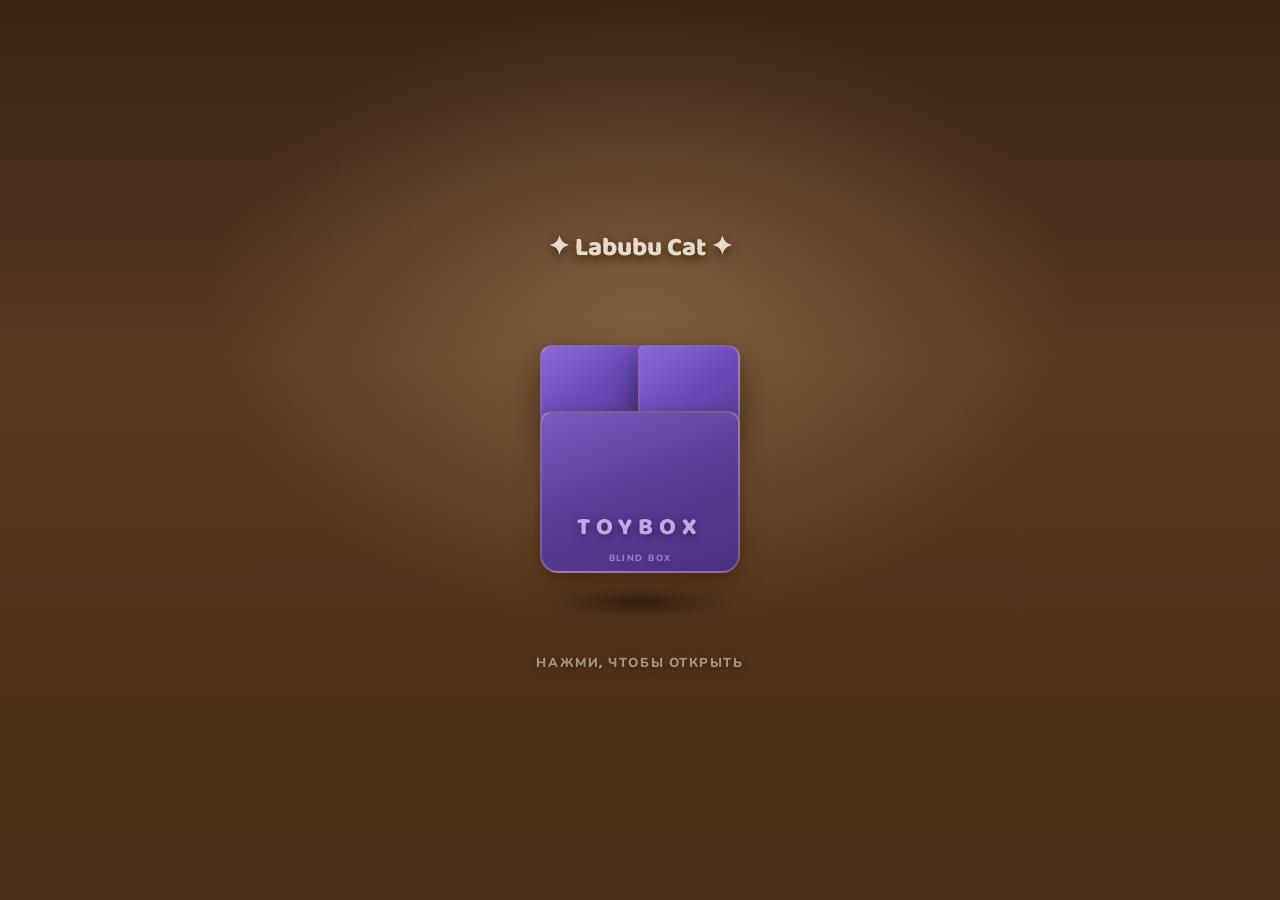
<file: index.html>
<!doctype html>
<html lang="ru">
  <head>
    <meta charset="UTF-8" />
    <meta name="viewport" content="width=device-width, initial-scale=1.0" />
    <title>Labubu Cat — питомец</title>
    <link rel="stylesheet" href="./style.css" />
  </head>
  <body>

    <!-- ══════════════════════════════════════════════════
         UNBOXING SCREEN
         ══════════════════════════════════════════════════ -->
    <div id="unboxingScreen">
      <canvas id="ubParticleCanvas"></canvas>

      <div class="ub-title">✦ Labubu Cat ✦</div>

      <div class="ub-stage" id="ubStage" role="button" tabindex="0" aria-label="Открыть коробку">
        <div class="ub-shadow"></div>
        <div class="ub-box" id="ubBox">
          <div class="ub-box__lid">
            <div class="ub-box__lid-l" aria-hidden="true"></div>
            <div class="ub-box__lid-r" aria-hidden="true"></div>
          </div>
          <div class="ub-box__inner-glow" aria-hidden="true"></div>

          <!-- Cat silhouette using the actual skin colors from head.png -->
          <div class="ub-cat-reveal" aria-hidden="true">
            <div class="ub-cat-sil">
              <!-- Body shape -->
              <div style="
                position:absolute; left:50%; top:52%;
                transform:translate(-50%,-50%);
                width:100px; height:120px;
                background-color: #e2cbb4;
                background: radial-gradient(circle at 30% 22%, rgba(255,255,255,.50), transparent 46%),
                            radial-gradient(ellipse at 55% 72%, #d4a090 0%, transparent 46%),
                            linear-gradient(165deg, #e5d0b8, #d4b89a);
                border-radius: 46% 54% 52% 48% / 50% 46% 54% 50%;
                box-shadow: 0 0 30px rgba(255,190,110,.50), 0 0 60px rgba(240,180,100,.30);
              "></div>
              <!-- Ears -->
              <div style="position:absolute;left:22%;top:8%;
                width:28px;height:36px;
                background: radial-gradient(circle at 38% 28%, rgba(255,255,255,.42), transparent 46%), linear-gradient(165deg,#e0cbb8,#ccb09a);
                border-radius:55px 55px 18px 18px;transform:rotate(-18deg);
                box-shadow:0 0 15px rgba(255,190,110,.40);"></div>
              <div style="position:absolute;right:22%;top:8%;
                width:28px;height:36px;
                background: radial-gradient(circle at 38% 28%, rgba(255,255,255,.42), transparent 46%), linear-gradient(165deg,#e0cbb8,#ccb09a);
                border-radius:55px 55px 18px 18px;transform:rotate(18deg);
                box-shadow:0 0 15px rgba(255,190,110,.40);"></div>
              <!-- Eyes -->
              <div style="position:absolute;left:28%;top:36%;
                width:20px;height:24px;border-radius:50%;
                background:radial-gradient(circle at 35% 30%,rgba(255,255,255,.88),rgba(255,255,255,.28) 40%,rgba(0,0,0,.05) 100%);
                box-shadow:0 0 10px rgba(255,220,150,.65);"></div>
              <div style="position:absolute;right:28%;top:36%;
                width:20px;height:24px;border-radius:50%;
                background:radial-gradient(circle at 35% 30%,rgba(255,255,255,.88),rgba(255,255,255,.28) 40%,rgba(0,0,0,.05) 100%);
                box-shadow:0 0 10px rgba(255,220,150,.65);"></div>
            </div>
          </div>

          <div class="ub-box__bottom" aria-hidden="true"></div>
        </div>
      </div>

      <div class="ub-hint" id="ubHint">нажми, чтобы открыть</div>
    </div>


    <!-- ══════════════════════════════════════════════════
         MAIN APP
         ══════════════════════════════════════════════════ -->
    <div class="app" id="mainApp">
      <header class="topbar">
        <div class="brand">
          <div class="brand__mark" aria-hidden="true"></div>
          <div class="brand__text">
            <div class="brand__title">LABUBU CAT</div>
            <div class="brand__subtitle">virtual toy pet</div>
          </div>
        </div>

        <div class="topbar__stats">
          <div class="level">
            <span class="level__label">LEVEL</span>
            <span class="level__value" id="level">1</span>
            <span class="level__sep">👑</span>
            <span class="level__xp" id="xpText">0 / 100</span>
          </div>
          <div class="coins">
            <span class="coins__icon">🪙</span>
            <span class="coins__value" id="coins">0</span>
            <span style="color:var(--text3);font-size:11px;font-weight:800;">COINS</span>
          </div>
          <button class="btn btn--ghost btn--compact" id="btnShare" type="button">Share</button>
        </div>
      </header>

      <main class="layout">
        <!-- ── LEFT PANEL: Circular Stat Rings ── -->
        <section class="panel panel--left">
          <h2 class="panel__title">Stats</h2>

          <!-- Circular rings like gamestyle.png -->
          <div class="stats-circles">
            <div class="stat-circle">
              <div class="stat-ring stat-ring--hunger" id="ringHunger">
                <svg viewBox="0 0 60 60">
                  <circle class="stat-ring__bg" cx="30" cy="30" r="25"/>
                  <circle class="stat-ring__fill" cx="30" cy="30" r="25"
                    stroke-dasharray="157" stroke-dashoffset="31" id="ringHungerFill"/>
                </svg>
                <div class="stat-ring__icon">🍔</div>
                <div class="stat-ring__pct" id="hungerPct">80%</div>
              </div>
              <div class="stat-circle__label">Hunger</div>
            </div>

            <div class="stat-circle">
              <div class="stat-ring stat-ring--energy" id="ringEnergy">
                <svg viewBox="0 0 60 60">
                  <circle class="stat-ring__bg" cx="30" cy="30" r="25"/>
                  <circle class="stat-ring__fill" cx="30" cy="30" r="25"
                    stroke-dasharray="157" stroke-dashoffset="94" id="ringEnergyFill"/>
                </svg>
                <div class="stat-ring__icon">⚡</div>
                <div class="stat-ring__pct" id="energyPct">40%</div>
              </div>
              <div class="stat-circle__label">Energy</div>
            </div>

            <div class="stat-circle">
              <div class="stat-ring stat-ring--mood" id="ringMood">
                <svg viewBox="0 0 60 60">
                  <circle class="stat-ring__bg" cx="30" cy="30" r="25"/>
                  <circle class="stat-ring__fill" cx="30" cy="30" r="25"
                    stroke-dasharray="157" stroke-dashoffset="8" id="ringMoodFill"/>
                </svg>
                <div class="stat-ring__icon">❤️</div>
                <div class="stat-ring__pct" id="moodPct">95%</div>
              </div>
              <div class="stat-circle__label">Mood</div>
            </div>

            <div class="stat-circle">
              <div class="stat-ring stat-ring--clean" id="ringClean">
                <svg viewBox="0 0 60 60">
                  <circle class="stat-ring__bg" cx="30" cy="30" r="25"/>
                  <circle class="stat-ring__fill" cx="30" cy="30" r="25"
                    stroke-dasharray="157" stroke-dashoffset="31" id="ringCleanFill"/>
                </svg>
                <div class="stat-ring__icon">🫧</div>
                <div class="stat-ring__pct" id="cleanPct">80%</div>
              </div>
              <div class="stat-circle__label">Clean</div>
            </div>
          </div>

          <!-- Hidden legacy bars (used by original script) -->
          <div style="display:none;">
            <div class="stat">
              <div class="stat__row"><div class="stat__label">ГОЛОД</div><div class="stat__value" id="hungerText">0</div></div>
              <div class="bar"><div class="bar__fill bar__fill--hunger" id="barHunger" style="--p:0%"></div></div>
            </div>
            <div class="stat">
              <div class="stat__row"><div class="stat__label">ЭНЕРГИЯ</div><div class="stat__value" id="energyText">100</div></div>
              <div class="bar"><div class="bar__fill bar__fill--energy" id="barEnergy" style="--p:100%"></div></div>
            </div>
            <div class="stat">
              <div class="stat__row"><div class="stat__label">НАСТРОЕНИЕ</div><div class="stat__value" id="moodText">100</div></div>
              <div class="bar"><div class="bar__fill bar__fill--mood" id="barMood" style="--p:100%"></div></div>
            </div>
            <div class="stat">
              <div class="stat__row"><div class="stat__label">ЧИСТОТА</div><div class="stat__value" id="cleanText">100</div></div>
              <div class="bar"><div class="bar__fill bar__fill--clean" id="barClean" style="--p:100%"></div></div>
            </div>
          </div>

          <div class="mood-chip" id="moodChip" aria-live="polite"></div>

          <!-- Action buttons matching gamestyle.png icons -->
          <div class="quick-actions">
            <button class="btn btn--primary" id="btnFeed" type="button">🍔 FEED (50)</button>
            <button class="btn btn--secondary" id="btnWash" type="button">🫧 WASH (30)</button>
            <button class="btn btn--ghost" id="btnSpin" type="button">🎮 PLAY (15)</button>
          </div>
          <div class="hint">
            Click & pet the cat. It reacts to neglect.
          </div>
        </section>

        <!-- ── CENTER PANEL: PNG Cat ── -->
        <section class="panel panel--center">
          <h2 class="panel__title">Labubu Cat</h2>

          <div class="pet-stage" id="petStage">
            <!-- Background -->
            <div class="pet-bg" aria-hidden="true"></div>
            
            <!-- Left Shelf with Figurines -->
            <div class="room-shelf" aria-hidden="true">
              <div class="shelf-board shelf-board-1"></div>
              <div class="shelf-board shelf-board-2"></div>
              <div class="shelf-board shelf-board-3"></div>
              <div class="shelf-figure fig-1"></div>
              <div class="shelf-figure fig-2"></div>
              <div class="shelf-figure fig-3"></div>
              <div class="shelf-figure fig-4"></div>
            </div>
            
            <!-- Green Sofa Behind Cat -->
            <div class="room-sofa" aria-hidden="true"></div>
            
            <!-- Paintings on Right Wall -->
            <div class="room-painting painting-1" aria-hidden="true"></div>
            <div class="room-painting painting-2" aria-hidden="true"></div>
            
            <!-- Gift Box (Unboxing Blind Box) -->
            <div class="gift-box" aria-hidden="true">
              <div class="gift-box__top"></div>
              <div class="gift-box__front"></div>
              <div class="gift-box__text">UNBOXING<br>BLIND BOX...</div>
              <div class="gift-box__label">Common</div>
              <div class="gift-box__label gift-box__label--rare">Rare</div>
            </div>
            
            <!-- Shadow under cat -->
            <div class="pet-shadow" aria-hidden="true"></div>

            <!-- PNG-assembled cat character -->
            <div id="pet" class="cat" role="button" tabindex="0" aria-label="Labubu cat pet">

              <!-- Sparkles layer -->
              <div class="cat__sparkles" aria-hidden="true"></div>

              <!-- Tail (behind body) -->
              <div class="cat-part cat-part--tail" aria-hidden="true"></div>

              <!-- Body (base) -->
              <div class="cat-part cat-part--body" aria-hidden="true"></div>

              <!-- Left arm -->
              <div class="cat-part cat-part--arm-l" aria-hidden="true"></div>

              <!-- Right arm -->
              <div class="cat-part cat-part--arm-r" aria-hidden="true"></div>

              <!-- Left leg -->
              <div class="cat-part cat-part--leg-l" aria-hidden="true"></div>

              <!-- Right leg -->
              <div class="cat-part cat-part--leg-r" aria-hidden="true"></div>

              <!-- Head (top) -->
              <div class="cat-part cat-part--head" aria-hidden="true"></div>

              <!-- Outline & attachment points (visual guides) -->
              <svg class="cat__outline" viewBox="0 0 300 340" aria-hidden="true">
                <ellipse cx="150" cy="170" rx="115" ry="150" fill="none" stroke="rgba(255,255,255,0.25)" stroke-width="1.5" stroke-dasharray="4,3"/>
              </svg>
              <div class="cat__pin cat__pin--head" aria-hidden="true">
                <div class="cat__pin-dot"></div>
                <div class="cat__pin-label">Head</div>
              </div>
              <div class="cat__pin cat__pin--body" aria-hidden="true">
                <div class="cat__pin-dot"></div>
                <div class="cat__pin-label">Body</div>
              </div>
              <div class="cat__pin cat__pin--arm-l" aria-hidden="true">
                <div class="cat__pin-dot"></div>
                <div class="cat__pin-label">Arm_Left</div>
              </div>
              <div class="cat__pin cat__pin--arm-r" aria-hidden="true">
                <div class="cat__pin-dot"></div>
                <div class="cat__pin-label">Arm_Right</div>
              </div>
              <div class="cat__pin cat__pin--tail" aria-hidden="true">
                <div class="cat__pin-dot"></div>
                <div class="cat__pin-label">Tail</div>
              </div>

              <!-- Equip layer (hats/glasses/outfits drawn on top) -->
              <div id="equipLayer" class="cat__equip" aria-hidden="true"></div>
            </div>

            <div id="petHand" class="pet-hand" aria-hidden="true"></div>
            <div id="toast" class="toast" aria-live="polite"></div>
          </div>

          <div class="daily">
            <div class="daily__title">Daily Bonus</div>
            <div class="daily__row">
              <div class="daily__text" id="dailyText">—</div>
              <button class="btn btn--gold" id="btnDaily" type="button">Claim</button>
            </div>
            <div class="daily__streak" id="dailyStreakText" aria-live="polite">Streak: 0</div>
          </div>
        </section>

        <!-- ── RIGHT PANEL: Games & Shop ── -->
        <section class="panel panel--right">
          <h2 class="panel__title">Games & Shop</h2>

          <div class="section">
            <div class="section__title">Mini-Games</div>
            <div class="game-grid">
              <button class="game-card" type="button" data-game="flappy">
                <div class="game-card__title">Flap-ish</div>
                <div class="game-card__desc">click/tap to fly between pipes</div>
                <div class="game-card__tag">Canvas</div>
              </button>
              <button class="game-card" type="button" data-game="dino">
                <div class="game-card__title">Turtle Dash</div>
                <div class="game-card__desc">run and jump, dodge cacti</div>
                <div class="game-card__tag">Runner</div>
              </button>
              <button class="game-card" type="button" data-game="climb">
                <div class="game-card__title">Upward Bounce</div>
                <div class="game-card__desc">vertical jump platformer</div>
                <div class="game-card__tag">Canvas</div>
              </button>
            </div>
          </div>

          <div class="section">
            <div class="section__title">Progress</div>
            <div class="unlock">
              <div class="unlock__row">
                <span class="unlock__label">XP</span>
                <span class="unlock__value" id="xpLevelHint">Pet grows from interactions and mini-game wins.</span>
              </div>
            </div>
          </div>

          <div class="section">
            <div class="section__title">Shop (Accessories)</div>
            <div class="shop">
              <div class="shop__tabs">
                <button class="tab tab--active" type="button" data-tab="head">Hats</button>
                <button class="tab" type="button" data-tab="eyes">Glasses</button>
                <button class="tab" type="button" data-tab="outfit">Outfits</button>
              </div>
              <div class="shop__list" id="shopList"></div>
            </div>
          </div>

          <div class="footer-note">
            Pure vanilla HTML/CSS/JS — no backend, works on GitHub Pages.
          </div>
        </section>
      </main>
    </div>

    <!-- ══ GAME MODAL ══ -->
    <div id="gameModal" class="modal" aria-hidden="true">
      <div class="modal__content">
        <div class="modal__head">
          <div class="modal__title" id="modalTitle">Mini-Game</div>
          <button class="icon-btn" id="btnCloseModal" type="button" aria-label="Close">✕</button>
        </div>
        <div class="modal__body">
          <canvas id="gameCanvas" width="960" height="520"></canvas>
          <div class="modal__hud">
            <div class="modal__hudLine" id="modalHudLine">—</div>
            <button class="btn btn--primary" id="btnStartGame" type="button">Start</button>
            <button class="btn btn--ghost" id="btnBackGame" type="button">Back</button>
          </div>
        </div>
      </div>
    </div>

    <!-- ══ SHARE MODAL ══ -->
    <div id="shareModal" class="modal" aria-hidden="true">
      <div class="modal__content modal__content--share">
        <div class="modal__head">
          <div class="modal__title">Share Cat</div>
          <button class="icon-btn" id="btnCloseShare" type="button" aria-label="Close">✕</button>
        </div>
        <div class="modal__body">
          <canvas id="shareCanvas" width="900" height="520" aria-label="Share card"></canvas>
          <div class="modal__hud">
            <div class="modal__hudLine" id="shareMeta">Generate card and download PNG.</div>
            <button class="btn btn--primary" id="btnGenShare" type="button">Generate</button>
          </div>
          <div class="modal__hud">
            <button class="btn btn--gold" id="btnDownloadShare" type="button">Download PNG</button>
            <button class="btn btn--secondary" id="btnCopyShare" type="button">Copy Text</button>
          </div>
          <div class="modal__hud">
            <button class="btn btn--ghost" id="btnBackShare" type="button">Done</button>
          </div>
        </div>
      </div>
    </div>

    <script src="./script.js"></script>

    <!-- Circular ring bridge: sync ring SVGs with the legacy stat values -->
    <script>
    (function() {
      const CIRC = 2 * Math.PI * 25; // ~157 for r=25

      function pctToOffset(pct) {
        return CIRC - (pct / 100) * CIRC;
      }

      function syncRings() {
        const hunger = parseFloat(document.getElementById('hungerText')?.textContent || '80');
        const energy = parseFloat(document.getElementById('energyText')?.textContent || '40');
        const mood   = parseFloat(document.getElementById('moodText')?.textContent   || '95');
        const clean  = parseFloat(document.getElementById('cleanText')?.textContent  || '80');

        const set = (id, pct, labelId) => {
          const el = document.getElementById(id);
          if (el) el.style.strokeDashoffset = pctToOffset(pct);
          const lbl = document.getElementById(labelId);
          if (lbl) lbl.textContent = Math.round(pct) + '%';
        };

        set('ringHungerFill', hunger, 'hungerPct');
        set('ringEnergyFill', energy, 'energyPct');
        set('ringMoodFill',   mood,   'moodPct');
        set('ringCleanFill',  clean,  'cleanPct');
      }

      // Sync every 200ms using MutationObserver for efficiency
      const targets = ['hungerText','energyText','moodText','cleanText'];
      const observer = new MutationObserver(syncRings);
      document.addEventListener('DOMContentLoaded', () => {
        targets.forEach(id => {
          const el = document.getElementById(id);
          if (el) observer.observe(el, { childList: true, characterData: true, subtree: true });
        });
        syncRings();
      });
    })();
    </script>
  </body>
</html>
</file>
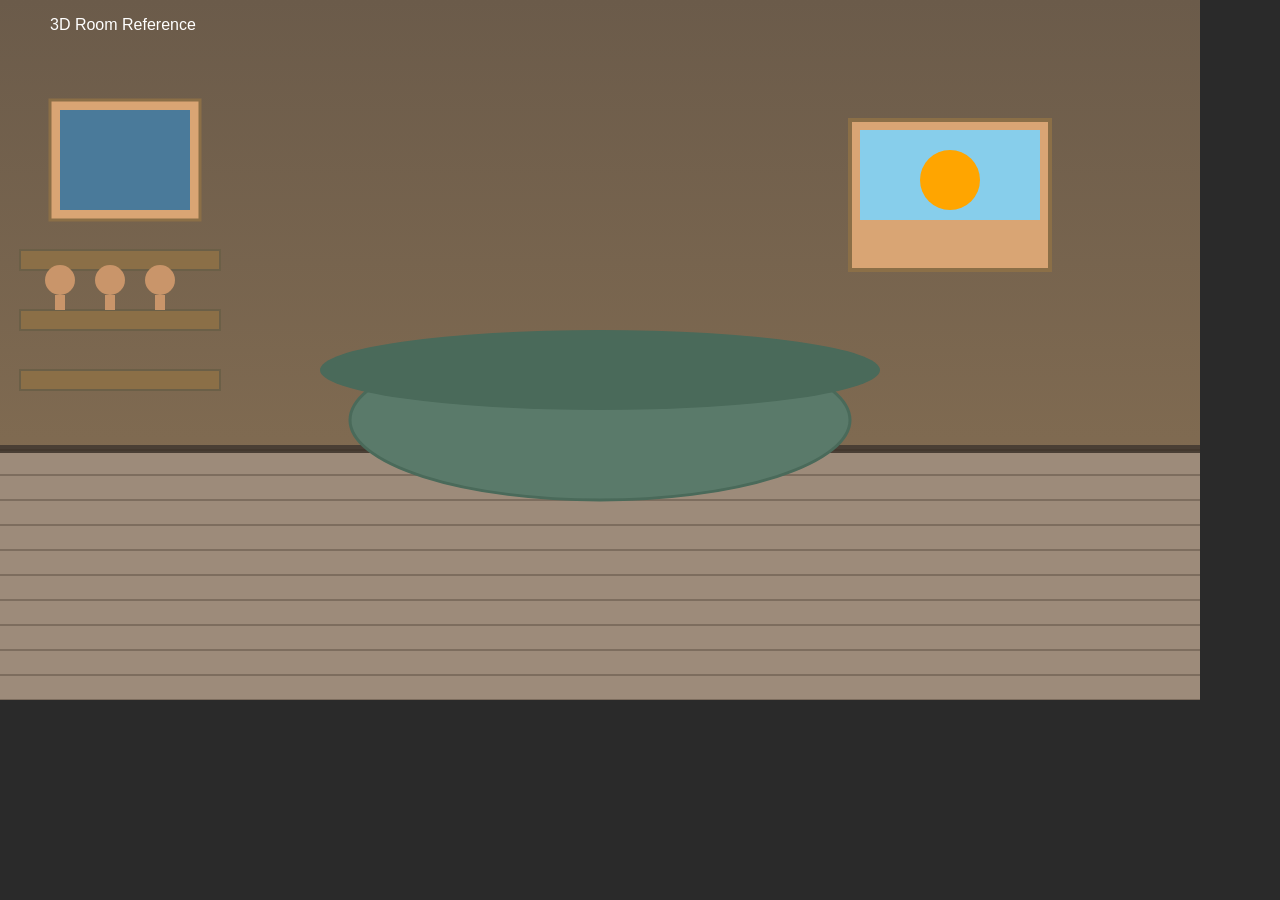
<file: create_room_design.html>
<!DOCTYPE html>
<html>
<head>
  <meta charset="UTF-8">
  <title>Room Design Reference</title>
  <style>
    body { margin: 0; background: #2a2a2a; }
    canvas { display: block; }
  </style>
</head>
<body>
  <canvas id="canvas"></canvas>
  <script>
    const canvas = document.getElementById('canvas');
    const ctx = canvas.getContext('2d');
    
    canvas.width = 1200;
    canvas.height = 700;
    
    // BACKGROUND - Стена
    const bgGradient = ctx.createLinearGradient(0, 0, 0, canvas.height);
    bgGradient.addColorStop(0, '#6b5b4a');
    bgGradient.addColorStop(1, '#8b7355');
    ctx.fillStyle = bgGradient;
    ctx.fillRect(0, 0, canvas.width, canvas.height);
    
    // ПОЛ - Деревянный пол с текстурой
    ctx.fillStyle = '#9d8b7a';
    ctx.fillRect(0, 450, canvas.width, 250);
    
    // Плинтус
    ctx.fillStyle = '#4a3f35';
    ctx.fillRect(0, 445, canvas.width, 8);
    
    // Текстура пола - доски
    ctx.strokeStyle = 'rgba(50,40,30,0.3)';
    ctx.lineWidth = 2;
    for (let i = 0; i < 12; i++) {
      ctx.beginPath();
      ctx.moveTo(0, 450 + i * 25);
      ctx.lineTo(canvas.width, 450 + i * 25);
      ctx.stroke();
    }
    
    // СОФА/КРЕСЛО сзади - серо-зеленое
    ctx.fillStyle = '#5a7a6a';
    ctx.beginPath();
    ctx.ellipse(600, 420, 250, 80, 0, 0, Math.PI * 2);
    ctx.fill();
    ctx.strokeStyle = '#4a6a5a';
    ctx.lineWidth = 3;
    ctx.stroke();
    
    // Спинка софы
    ctx.fillStyle = '#4a6a5a';
    ctx.beginPath();
    ctx.ellipse(600, 370, 280, 40, 0, 0, Math.PI * 2);
    ctx.fill();
    
    // ПОЛКА СЛЕВА - деревянная
    ctx.fillStyle = '#8b6f47';
    ctx.fillRect(20, 250, 200, 20);
    ctx.fillRect(20, 310, 200, 20);
    ctx.fillRect(20, 370, 200, 20);
    
    // Кольцо полки
    ctx.strokeStyle = '#6b5f47';
    ctx.lineWidth = 2;
    ctx.strokeRect(20, 250, 200, 20);
    ctx.strokeRect(20, 310, 200, 20);
    ctx.strokeRect(20, 370, 200, 20);
    
    // ФИГУРКИ на полке - коричневые персонажи
    ctx.fillStyle = '#c9956a';
    // Фигурка 1
    ctx.beginPath();
    ctx.arc(60, 280, 15, 0, Math.PI * 2);
    ctx.fill();
    ctx.fillRect(55, 295, 10, 15);
    
    // Фигурка 2
    ctx.beginPath();
    ctx.arc(110, 280, 15, 0, Math.PI * 2);
    ctx.fill();
    ctx.fillRect(105, 295, 10, 15);
    
    // Фигурка 3
    ctx.beginPath();
    ctx.arc(160, 280, 15, 0, Math.PI * 2);
    ctx.fill();
    ctx.fillRect(155, 295, 10, 15);
    
    // КАРТИНА на стене - справа
    ctx.fillStyle = '#d9a574';
    ctx.fillRect(850, 120, 200, 150);
    ctx.strokeStyle = '#8b6f47';
    ctx.lineWidth = 4;
    ctx.strokeRect(850, 120, 200, 150);
    
    // Содержимое картины - закат
    ctx.fillStyle = '#87ceeb';
    ctx.fillRect(860, 130, 180, 90);
    ctx.fillStyle = '#ffa500';
    ctx.beginPath();
    ctx.arc(950, 180, 30, 0, Math.PI * 2);
    ctx.fill();
    
    // КАРТИНА слева
    ctx.fillStyle = '#d9a574';
    ctx.fillRect(50, 100, 150, 120);
    ctx.strokeStyle = '#8b6f47';
    ctx.lineWidth = 3;
    ctx.strokeRect(50, 100, 150, 120);
    
    ctx.fillStyle = '#4a7a9a';
    ctx.fillRect(60, 110, 130, 100);
    
    // Текст "комната" для справки
    ctx.fillStyle = 'white';
    ctx.font = '16px Arial';
    ctx.fillText('3D Room Reference', 50, 30);
  </script>
</body>
</html>
</file>
<file: style.css>
/* ============================================================
   TOYBOX CAT — LABUBU DESIGN SYSTEM
   Extracted from PNG assets: warm cream vinyl toy aesthetic
   Room background, soft lighting, matte 3D toy surfaces
   ============================================================ */
@import url('https://fonts.googleapis.com/css2?family=Nunito:ital,wght@0,400;0,700;0,800;0,900;1,800&family=Baloo+2:wght@400;600;700;800&display=swap');

:root {
  /* ── Labubu Palette (extracted from PNGs) ── */
  --skin:       #e8d9c8;
  --skin-dark:  #c9a98a;
  --blush:      #dfa090;
  --blush-soft: #ebbfa8;

  /* ── Room / Background ── */
  --room-bg:    #b8957a;
  --room-light: #d4b896;
  --room-dark:  #6e5040;

  /* ── UI surfaces ── */
  --ui-dark:    #3a2820;
  --ui-card:    #4a3528;
  --ui-panel:   #5a4030;
  --ui-border:  rgba(255,220,170,.18);

  /* ── Accent buttons ── */
  --btn-feed:   #8ab040;
  --btn-play:   #5c8848;
  --btn-sleep:  #5a8898;
  --btn-gold:   #e8b830;
  --btn-rare:   #9060d0;

  /* ── Stat ring colors (gamestyle.png) ── */
  --ring-hunger: #58d060;
  --ring-energy: #f0c030;
  --ring-mood:   #e83060;
  --ring-clean:  #40b8e0;

  /* ── Text ── */
  --text:       #f5e8d0;
  --text2:      rgba(245,232,208,.72);
  --text3:      rgba(245,232,208,.45);

  /* ── Shadows ── */
  --shadow:     0 20px 60px rgba(30,15,8,.65);
  --shadow2:    0 10px 30px rgba(30,15,8,.40);
  --shadow-toy: 0 12px 25px rgba(60,30,10,.35), 0 3px 7px rgba(60,30,10,.22);

  /* ── Fonts ── */
  --font-title: 'Baloo 2', 'Nunito', ui-rounded, sans-serif;
  --font-ui:    'Nunito', ui-rounded, sans-serif;
}

*, *::before, *::after { box-sizing: border-box; }
html, body { height: 100%; margin: 0; }

body {
  font-family: var(--font-ui);
  font-size: 13px;
  background: var(--room-bg);
  color: var(--text);
  overflow: hidden;
}

/* ===================== UNBOXING SCREEN ===================== */
#unboxingScreen {
  position: fixed; inset: 0; z-index: 1000;
  display: flex; align-items: center; justify-content: center;
  flex-direction: column;
  background:
    radial-gradient(700px 500px at 50% 35%, rgba(220,180,120,.32), transparent 62%),
    linear-gradient(180deg, #3a2215 0%, #5a3820 40%, #4a2d14 100%);
  overflow: hidden;
}
#unboxingScreen.phase-reveal { animation: ubFadeOut .55s .4s ease forwards; }
@keyframes ubFadeOut { to { opacity: 0; pointer-events: none; } }

#ubParticleCanvas { position: absolute; inset: 0; pointer-events: none; width: 100%; height: 100%; }

.ub-title {
  font-family: var(--font-title);
  font-size: clamp(18px, 2.5vw, 26px); font-weight: 800;
  color: var(--skin);
  text-shadow: 0 3px 10px rgba(0,0,0,.50);
  margin-bottom: 40px; position: relative; z-index: 2;
  opacity: 0; animation: fadeUp .5s .3s ease both;
}
@keyframes fadeUp { from { opacity:0; transform:translateY(12px); } to { opacity:1; transform:none; } }

.ub-stage {
  position: relative; z-index: 2;
  width: 260px; height: 300px;
  display: flex; align-items: center; justify-content: center;
  cursor: pointer; user-select: none;
}

.ub-shadow {
  position: absolute; bottom: -6px; left: 50%;
  transform: translateX(-50%);
  width: 180px; height: 26px;
  background: radial-gradient(ellipse at center, rgba(20,8,2,.65), transparent 70%);
  filter: blur(5px);
  animation: shadowPulse 2.5s ease-in-out infinite;
}
@keyframes shadowPulse {
  0%,100% { opacity:.65; transform:translateX(-50%) scaleX(1); }
  50%     { opacity:1; transform:translateX(-50%) scaleX(1.06); }
}

.ub-box {
  position: relative; width: 200px; height: 228px;
  transform-origin: center bottom;
  animation: boxIdle 3.2s ease-in-out infinite;
  will-change: transform;
}
@keyframes boxIdle {
  0%,100% { transform: translateY(0) rotate(0deg); }
  30%     { transform: translateY(-9px) rotate(-.7deg); }
  70%     { transform: translateY(-5px) rotate(.5deg); }
}
.ub-stage:hover .ub-box {
  animation: boxHover 1.4s ease-in-out infinite;
  filter: drop-shadow(0 0 20px rgba(220,180,100,.45));
}
@keyframes boxHover {
  0%,100% { transform: translateY(-7px) scale(1.04); }
  50%     { transform: translateY(-12px) scale(1.046); }
}
.ub-box.is-shaking { animation: boxShake .14s ease-in-out !important; }
@keyframes boxShake {
  0%  { transform:translateX(0); }
  18% { transform:translateX(-9px) rotate(-2.2deg); }
  38% { transform:translateX(9px) rotate(2.2deg); }
  55% { transform:translateX(-6px) rotate(-1.4deg); }
  78% { transform:translateX(5px) rotate(1deg); }
  100%{ transform:translateX(0); }
}

.ub-box__bottom {
  position: absolute; bottom: 0; left: 0; right: 0; height: 162px;
  border-radius: 12px 12px 18px 18px;
  border: 2px solid rgba(255,220,160,.25);
  overflow: hidden;
  box-shadow: var(--shadow-toy);
  background: linear-gradient(160deg, #7a5cc0 0%, #5a3e9a 45%, #4a3080 100%);
}
.ub-box__bottom::before {
  content: "TOYBOX";
  position: absolute; bottom: 24px; left: 50%; transform: translateX(-50%);
  font-family: var(--font-title); font-weight: 800; font-size: 24px;
  letter-spacing: .26em; color: rgba(220,200,255,.80);
  text-shadow: 0 2px 8px rgba(0,0,0,.40);
}
.ub-box__bottom::after {
  content: "BLIND BOX";
  position: absolute; bottom: 7px; left: 50%; transform: translateX(-50%);
  font-family: var(--font-ui); font-size: 9px; font-weight: 800;
  letter-spacing: .16em; color: rgba(220,200,255,.50); white-space: nowrap;
}

.ub-box__lid-l, .ub-box__lid-r {
  position: absolute; top: 0; height: 82px;
  background: linear-gradient(145deg, #8a6ad8 0%, #6a4ab8 55%, #5a3a98 100%);
  border: 2px solid rgba(255,220,160,.22);
  box-shadow: 0 12px 32px rgba(0,0,0,.45);
  transition: transform .48s cubic-bezier(.18,1.5,.4,.9);
}
.ub-box__lid-l { left:0; width:51%; border-radius:12px 5px 0 12px; transform-origin:left top; }
.ub-box__lid-r { right:0; width:51%; border-radius:5px 12px 12px 0; transform-origin:right top; }
.ub-box__inner-glow {
  position: absolute; top: 62px; left: 50%; transform: translateX(-50%);
  width: 140px; height: 65px;
  background: radial-gradient(ellipse at center, rgba(255,210,90,.65), rgba(200,170,255,.32) 55%, transparent 75%);
  filter: blur(8px); opacity: 0; transition: opacity .55s ease; pointer-events: none;
}

.ub-box.is-open .ub-box__lid-l { transform: rotate(-95deg) translateY(-20px); }
.ub-box.is-open .ub-box__lid-r { transform: rotate(95deg) translateY(-20px); }
.ub-box.is-open .ub-box__inner-glow { opacity: 1; }

.ub-cat-reveal {
  position: absolute; top: -85px; left: 50%;
  transform: translateX(-50%) translateY(50px);
  width: 150px; height: 180px;
  opacity: 0; transition: opacity .55s ease, transform .65s cubic-bezier(.18,1.4,.4,.9);
  pointer-events: none;
}
.ub-box.is-open .ub-cat-reveal {
  opacity: 1; transform: translateX(-50%) translateY(-16px);
}
.ub-cat-sil {
  width: 100%; height: 100%; position: relative;
  filter: drop-shadow(0 0 20px rgba(255,200,120,.55));
}

.ub-hint {
  margin-top: 44px; font-family: var(--font-title);
  font-size: 13px; font-weight: 800; letter-spacing: .12em; text-transform: uppercase;
  color: rgba(245,225,190,.58);
  opacity: 0; animation: fadeUp .5s .85s ease both;
  position: relative; z-index: 2;
  text-shadow: 0 2px 8px rgba(0,0,0,.45);
}

.ub-ripple {
  position: absolute; border-radius: 50%;
  border: 2.5px solid rgba(255,200,90,.65); pointer-events: none;
  animation: rippleOut .55s ease-out forwards;
}
@keyframes rippleOut {
  from { width:16px; height:16px; margin:-8px; opacity:1; }
  to   { width:170px; height:170px; margin:-85px; opacity:0; }
}

/* ===================== MAIN APP ===================== */
.app {
  height: 100vh; display: flex; flex-direction: column;
  padding: 0; position: relative; z-index: 1;
  opacity: 0; transition: opacity .55s .15s ease;
  background:
    radial-gradient(800px 500px at 68% 55%, rgba(180,130,80,.28), transparent 55%),
    radial-gradient(550px 380px at 22% 78%, rgba(100,58,28,.28), transparent 55%),
    radial-gradient(450px 320px at 82% 12%, rgba(200,165,110,.18), transparent 50%),
    linear-gradient(165deg, #7a5840 0%, #9a7050 38%, #8a6040 65%, #6a4828 100%);
}
.app::before {
  content: ""; position: fixed; inset: 0; pointer-events: none; z-index: 0;
  background: radial-gradient(ellipse 88% 84% at 50% 46%, transparent 52%, rgba(18,8,3,.48) 100%);
}
.app > * { position: relative; z-index: 1; }
.app.is-visible { opacity: 1; }

/* ── TOPBAR ── */
.topbar {
  display: flex; align-items: center; justify-content: space-between;
  gap: 12px; padding: 9px 16px;
  background: rgba(25,12,5,.72);
  border-bottom: 1px solid rgba(255,180,60,.13);
  backdrop-filter: blur(4px);
}
.brand { display: flex; align-items: center; gap: 10px; min-width: 170px; }
.brand__mark {
  width: 34px; height: 34px; border-radius: 11px;
  background:
    radial-gradient(circle at 32% 28%, rgba(255,255,255,.48), transparent 52%),
    linear-gradient(135deg, var(--skin), var(--blush), var(--btn-gold));
  box-shadow: var(--shadow-toy);
}
.brand__title { font-family: var(--font-title); font-weight: 800; letter-spacing: .06em; font-size: 14px; line-height: 1; color: var(--skin); }
.brand__subtitle { margin-top: 2px; font-size: 10px; color: var(--text3); }
.topbar__stats { display: flex; align-items: center; gap: 10px; justify-content: flex-end; flex: 1; flex-wrap: wrap; }

.level {
  display: flex; align-items: center; gap: 7px; padding: 7px 12px;
  border-radius: 18px; background: rgba(40,22,8,.65);
  border: 1px solid rgba(255,190,60,.22); box-shadow: var(--shadow2);
}
.level__label { color: var(--text3); font-size: 10px; letter-spacing: .18em; text-transform: uppercase; font-weight: 800; }
.level__value { font-family: var(--font-title); font-weight: 800; font-size: 15px; color: var(--btn-gold); text-shadow: 0 2px 7px rgba(0,0,0,.42); }
.level__sep   { color: var(--text3); }
.level__xp    { color: var(--text2); font-size: 11px; white-space: nowrap; }

.coins {
  display: flex; align-items: center; gap: 7px; padding: 7px 12px;
  border-radius: 18px; background: rgba(40,22,8,.65);
  border: 1px solid rgba(255,200,60,.22); box-shadow: var(--shadow2);
}
.coins__icon { font-size: 16px; filter: drop-shadow(0 2px 6px rgba(0,0,0,.38)); }
.coins__value { font-family: var(--font-title); font-weight: 800; font-size: 15px; color: var(--btn-gold); }

/* ── LAYOUT ── */
.layout {
  display: grid; grid-template-columns: 280px 1fr 315px;
  gap: 12px; flex: 1; min-height: 0; padding: 12px;
}

/* ── PANELS ── */
.panel {
  background: rgba(25,13,6,.60);
  border: 1px solid rgba(255,180,60,.13); border-radius: 18px;
  padding: 13px; min-height: 0; position: relative; overflow: hidden;
  backdrop-filter: blur(3px);
  box-shadow: var(--shadow2), inset 0 1px 0 rgba(255,200,100,.07);
}
.panel::before {
  content: ""; position: absolute; top: 0; left: 0; right: 0; height: 1px;
  background: linear-gradient(90deg, transparent, rgba(255,200,100,.18), transparent);
  pointer-events: none;
}
.panel > * { position: relative; z-index: 1; }
.panel--left   { display: flex; flex-direction: column; gap: 10px; }
.panel--center { display: flex; flex-direction: column; gap: 8px; align-items: stretch; }
.panel--right  { display: flex; flex-direction: column; gap: 12px; overflow-y: auto; }
.panel__title {
  margin: 0 0 2px; font-family: var(--font-title);
  font-size: 10px; letter-spacing: .2em; text-transform: uppercase; color: var(--text3); font-weight: 700;
}

/* ── CIRCULAR STAT RINGS (like gamestyle.png) ── */
.stats-circles {
  display: flex; gap: 8px; justify-content: space-around; padding: 4px 0;
}
.stat-circle { display: flex; flex-direction: column; align-items: center; gap: 4px; }
.stat-ring { position: relative; width: 60px; height: 60px; }
.stat-ring svg { width: 100%; height: 100%; transform: rotate(-90deg); overflow: visible; }
.stat-ring__bg { fill: none; stroke: rgba(255,255,255,.10); stroke-width: 5; }
.stat-ring__fill {
  fill: none; stroke-width: 5; stroke-linecap: round;
  transition: stroke-dashoffset .5s cubic-bezier(.4,0,.2,1);
}
.stat-ring__icon {
  position: absolute; top: 50%; left: 50%;
  transform: translate(-50%,-50%); font-size: 20px;
  filter: drop-shadow(0 2px 5px rgba(0,0,0,.42));
}
.stat-ring__pct {
  position: absolute; bottom: -2px; left: 50%; transform: translateX(-50%);
  font-family: var(--font-title); font-size: 9px; font-weight: 800;
  color: var(--text2); white-space: nowrap;
}
.stat-circle__label {
  font-size: 10px; font-weight: 800; letter-spacing: .06em;
  text-transform: uppercase; color: var(--text3);
}

.stat-ring--hunger .stat-ring__fill { stroke: var(--ring-hunger); }
.stat-ring--energy .stat-ring__fill { stroke: var(--ring-energy); }
.stat-ring--mood   .stat-ring__fill { stroke: var(--ring-mood);   }
.stat-ring--clean  .stat-ring__fill { stroke: var(--ring-clean);  }

/* Hide old bars — replaced by circles */
.stat { display: none; }

/* ── MOOD CHIP ── */
.mood-chip {
  padding: 8px 12px; border-radius: 12px;
  background: rgba(0,0,0,.20); border: 1px dashed rgba(255,180,60,.18);
  color: var(--text2); min-height: 40px; display: flex; align-items: center;
  font-size: 12px; font-weight: 700; line-height: 1.4;
}

/* ── BUTTONS ── */
.quick-actions { display: flex; flex-direction: column; gap: 8px; margin-top: auto; }
.hint { margin-top: 2px; color: var(--text3); font-size: 11px; line-height: 1.35; }

.btn {
  border: none; padding: 11px 12px; border-radius: 14px;
  cursor: pointer; font-family: var(--font-title); font-weight: 800;
  font-size: 13px; letter-spacing: .04em;
  transition: transform .12s ease, box-shadow .12s ease, filter .12s ease;
  user-select: none; color: white;
  text-shadow: 0 1px 4px rgba(0,0,0,.40); box-shadow: var(--shadow-toy);
  position: relative; overflow: hidden;
}
.btn::before {
  content: ""; position: absolute; top: 0; left: 0; right: 0; height: 44%;
  background: rgba(255,255,255,.14); border-radius: 14px 14px 40% 40%; pointer-events: none;
}
.btn:hover { transform: translateY(-2px) scale(1.02); filter: brightness(1.08); box-shadow: 0 16px 32px rgba(0,0,0,.42); }
.btn:active { transform: translateY(1px) scale(.98); filter: brightness(.95); }
.btn[disabled] { opacity: .5; cursor: not-allowed; transform: none; filter: none; }
.btn--compact { padding: 9px 12px; border-radius: 12px; font-size: 12px; }

.btn--primary   { background: linear-gradient(165deg, #9ab848 0%, #7a9830 100%); }
.btn--secondary { background: linear-gradient(165deg, #6898c0 0%, #4870a0 100%); }
.btn--ghost     { background: rgba(255,255,255,.09); border: 1px solid rgba(255,255,255,.16); color: var(--text2); text-shadow: none; box-shadow: none; }
.btn--ghost::before { display: none; }
.btn--ghost:hover { background: rgba(255,255,255,.14); box-shadow: none; }
.btn--gold      { background: linear-gradient(165deg, #f0c838 0%, #c8980c 100%); }

/* ── PET STAGE ── */
.pet-stage {
  flex: 1; min-height: 0; border-radius: 16px;
  position: relative; overflow: hidden;
  display: flex; align-items: center; justify-content: center;
  background: linear-gradient(165deg, #8a7570 0%, #9a8580 50%, #7a6560 100%);
  border: 1px solid rgba(255,180,60,.10);
}

.pet-bg {
  position: absolute; inset: 0;
  pointer-events: none;
  
  /* ─ Фон комнаты - основной слой ─ */
  background:
    /* Полутень справа от софы */
    radial-gradient(ellipse 300px 250px at 95% 55%, 
      rgba(120,80,50,.08) 0%, transparent 60%),
    
    /* Свет/блик слева вверху */
    radial-gradient(circle 180px at 15% 10%, 
      rgba(255,240,200,.15) 0%, transparent 55%),
    
    /* Мягкое освещение центр */
    radial-gradient(ellipse 400px 300px at 50% 35%, 
      rgba(220,190,150,.08) 0%, transparent 65%),
    
    /* Тень снизу слева */
    radial-gradient(ellipse 200px 150px at 10% 85%, 
      rgba(80,50,30,.10) 0%, transparent 55%);
}

.pet-shadow {
  position: absolute; bottom: 25px; left: 50%; transform: translateX(-50%);
  width: 240px; height: 40px;
  background: 
    radial-gradient(ellipse 120px 20px at center, 
      rgba(20,8,2,.80) 0%, 
      rgba(40,20,10,.40) 40%, 
      transparent 100%);
  filter: blur(6px);
  opacity: 0.9;
  box-shadow: 
    0 0 60px rgba(200,130,70,.18),
    0 0 30px rgba(150,90,40,.12),
    inset -20px 0 40px rgba(0,0,0,.10);
}

/* ════════════════════════════════════════════════════════════ */
/* ROOM ELEMENTS - 3D FURNITURE & DECORATION */
/* ════════════════════════════════════════════════════════════ */

/* SOFÁ/КРЕСЛО - зеленое сзади */
.room-sofa {
  position: absolute;
  bottom: 100px; left: 50%;
  width: 280px; height: 90px;
  background: linear-gradient(180deg, #5a8a7a 0%, #4a7a6a 50%, #3a6a5a 100%);
  border-radius: 40px 40px 60px 60px;
  transform: translateX(-50%);
  box-shadow: 
    0 20px 50px rgba(50,50,50,.25),
    inset -30px -20px 40px rgba(0,0,0,.15),
    inset 30px 20px 40px rgba(255,255,255,.08);
  z-index: 0;
}

.room-sofa::before {
  content: '';
  position: absolute;
  top: -15px; left: 0; right: 0;
  height: 20px;
  background: linear-gradient(180deg, #6a9a8a, #5a8a7a);
  border-radius: 40px 40px 10px 10px;
}

/* ПОЛКА - деревянная слева */
.room-shelf--left {
  position: absolute;
  left: 15px; top: 160px;
  width: 140px; height: 220px;
  z-index: 2;
}

.room-shelf--left::before,
.room-shelf--left::after {
  content: '';
  position: absolute;
  left: 0; right: 0;
  height: 16px;
  background: linear-gradient(180deg, #9b7c52 0%, #8b6c42 100%);
  border: 2px solid #6b5532;
  box-shadow: inset 0 2px 4px rgba(255,255,255,.1), 0 4px 8px rgba(0,0,0,.3);
}

.room-shelf--left::before {
  top: 0;
}

.room-shelf--left::after {
  bottom: 60px;
}

/* Третья полка */
.room-shelf--left .shelf-item:nth-child(3) {
  position: absolute;
  bottom: 0; left: 0; right: 0;
  height: 16px;
  background: linear-gradient(180deg, #9b7c52 0%, #8b6c42 100%);
  border: 2px solid #6b5532;
  box-shadow: inset 0 2px 4px rgba(255,255,255,.1), 0 4px 8px rgba(0,0,0,.3);
}

/* ФИГУРКИ НА ПОЛКЕ */
.shelf-item {
  position: absolute;
  width: 24px; height: 40px;
  bottom: 20px;
  background: linear-gradient(90deg, #c9956a, #b8845a);
  border-radius: 8px 8px 4px 4px;
  box-shadow: 0 4px 8px rgba(0,0,0,.3), inset -2px 0 4px rgba(255,255,255,.15);
}

.shelf-item-1 { left: 15px; }
.shelf-item-2 { left: 55px; }
.shelf-item-3 { left: 95px; }

.shelf-item::before {
  content: '';
  position: absolute;
  top: 8px; left: 50%;
  width: 10px; height: 10px;
  background: #8a6549;
  border-radius: 50%;
  transform: translateX(-50%);
}

/* КАРТИНЫ */
.room-painting {
  position: absolute;
  background: linear-gradient(135deg, #d9a574 0%, #c99464 100%);
  border: 4px solid #8b6f47;
  box-shadow: 0 8px 20px rgba(0,0,0,.3), inset -2px -2px 4px rgba(0,0,0,.2);
  z-index: 1;
}

.room-painting--left {
  width: 100px; height: 80px;
  left: 50px; top: 120px;
  background: 
    linear-gradient(135deg, #4a7a9a 0%, #3a6a8a 100%);
}

.room-painting--right {
  width: 140px; height: 100px;
  right: 40px; top: 110px;
  background: 
    linear-gradient(180deg, #87ceeb 0%, #87ceeb 60%, #ffa500 60%, #ff8c00 100%);
  position: relative;
}

.room-painting--right::after {
  content: '';
  position: absolute;
  width: 35px; height: 35px;
  background: radial-gradient(circle at 30% 30%, #ffcc00, #ff9900);
  border-radius: 50%;
  top: 40%; left: 50%;
  transform: translate(-50%, -50%);
  box-shadow: 0 0 10px rgba(255,200,0,.4);
}

/* ── PNG CAT ASSEMBLY ── */
.cat {
  position: relative; 
  width: 280px; 
  height: 300px;
  cursor: pointer; 
  user-select: none; 
  outline: none;
  will-change: transform;
  animation: catBreathe 3.2s ease-in-out infinite;
  filter: drop-shadow(0 8px 16px rgba(0,0,0,0.20))
          drop-shadow(0 2px 4px rgba(0,0,0,0.10));
}
.cat:active { cursor: grabbing; }
.cat:hover {
  filter: drop-shadow(0 12px 24px rgba(0,0,0,0.25))
          drop-shadow(0 3px 6px rgba(0,0,0,0.15));
}
@keyframes catBreathe {
  0%,100% { transform: translateY(0) scale(1); }
  50%     { transform: translateY(-6px) scale(1.010); }
}

.cat-part {
  position: absolute;
  background-size: contain; background-repeat: no-repeat; background-position: center;
  will-change: transform;
}

/* TAIL */
.cat-part--tail {
  width: 120px; height: 95px;
  bottom: 25px; right: -22px;
  background-image: url('./tail.png');
  background-size: contain;
  background-position: center;
  transform-origin: 15% 50%;
  animation: tailWag 2.6s ease-in-out infinite;
  z-index: 1;
}
@keyframes tailWag {
  0%,100% { transform: rotate(-8deg); }
  38%     { transform: rotate(18deg); }
  72%     { transform: rotate(-18deg); }
}

/* BODY - MAIN */
.cat-part--body {
  width: 180px; height: 180px;
  bottom: 10px; left: 50%; transform: translateX(-50%);
  background-image: url('./body-removebg-preview.png');
  background-size: contain;
  z-index: 2;
}

/* LEFT ARM */
.cat-part--arm-l {
  width: 75px; height: 95px;
  bottom: 95px; left: 5px;
  background-image: url('./armLeft.png');
  background-size: contain;
  transform-origin: 82% 18%;
  animation: armSwayL 3.2s ease-in-out infinite;
  z-index: 3;
}
@keyframes armSwayL {
  0%,100% { transform: rotate(0deg); }
  50%     { transform: rotate(7deg) translateY(-2px); }
}

/* RIGHT ARM */
.cat-part--arm-r {
  width: 75px; height: 95px;
  bottom: 95px; right: 5px;
  background-image: url('./ArmRight.png');
  background-size: contain;
  transform-origin: 18% 18%;
  animation: armSwayR 3.2s 0.5s ease-in-out infinite;
  z-index: 3;
}
@keyframes armSwayR {
  0%,100% { transform: rotate(0deg); }
  50%     { transform: rotate(7deg) translateY(-2px); }
}

/* HEAD - SMALLER RELATIVE TO BODY */
.cat-part--head {
  width: 150px; height: 140px;
  top: 0px; left: 50%; transform: translateX(-50%);
  background-image: url('./head-removebg-preview.png');
  background-size: contain;
  z-index: 5;
}

/* LEFT LEG - SMALL AND CHUBBY */
.cat-part--leg-l {
  width: 60px; height: 95px;
  bottom: 0px; left: 28%;
  background-image: url('./legLeft.png');
  background-size: contain;
  z-index: 4;
}

/* RIGHT LEG - SMALL AND CHUBBY */
.cat-part--leg-r {
  width: 60px; height: 95px;
  bottom: 0px; right: 28%;
  background-image: url('./legRight.png');
  background-size: contain;
  z-index: 4;
}

/* Sparkles overlay */
.cat__sparkles {
  position: absolute; inset: 0; pointer-events: none; z-index: 20;
  opacity: 0; transition: opacity .25s ease;
}
.cat.mood-happy .cat__sparkles { opacity: 1; }
.cat__sparkles::before, .cat__sparkles::after {
  content: "✦"; position: absolute; font-size: 16px;
  animation: sparklePop 1.2s ease-in-out infinite;
}
.cat__sparkles::before { left: -12px; top: 28px; color: rgba(255,210,70,.90); }
.cat__sparkles::after  { right: -12px; top: 44px; color: rgba(190,240,140,.85); animation-delay: .5s; }
@keyframes sparklePop {
  0%,100% { transform: scale(.8) rotate(-12deg); opacity: .65; }
  50%     { transform: scale(1.2) rotate(12deg); opacity: 1; }
}

/* Mood states */
.cat.mood-happy  { filter: saturate(1.06) brightness(1.02); }
.cat.mood-angry  { filter: hue-rotate(4deg) saturate(1.10); animation: catShakeAngry .5s ease 3; }
.cat.mood-sleepy { filter: saturate(.82) brightness(.94); }
@keyframes catShakeAngry {
  0%,100% { transform: translateY(0) rotate(0deg); }
  25%     { transform: translateY(2px) rotate(-1.6deg); }
  75%     { transform: translateY(2px) rotate(1.6deg); }
}

.cat.is-clicked {
  animation: catBounce 0.4s cubic-bezier(0.68, -0.55, 0.265, 1.55) 1;
}
@keyframes catBounce {
  0% { transform: translateY(0) scale(1); }
  50% { transform: translateY(-12px) scale(1.05); }
  100% { transform: translateY(0) scale(1); }
}

.cat.is-blinking .cat-part--head { filter: brightness(.96); }

/* Equip layer */
.cat__equip { position: absolute; inset: 0; pointer-events: none; z-index: 15; }

/* Cat assembly visualization */
.cat__outline {
  position: absolute;
  width: 100%;
  height: 100%;
  top: 0;
  left: 0;
  z-index: 7;
  pointer-events: none;
}

.cat__pin {
  position: absolute;
  display: flex;
  flex-direction: column;
  align-items: center;
  gap: 4px;
  z-index: 8;
  pointer-events: none;
}

.cat__pin-dot {
  width: 8px;
  height: 8px;
  background: rgba(255,255,255,0.8);
  border-radius: 50%;
  box-shadow: 0 0 8px rgba(255,255,255,0.6);
}

.cat__pin-label {
  font-size: 10px;
  color: rgba(255,255,255,0.7);
  font-weight: 600;
  text-shadow: 0 1px 3px rgba(0,0,0,0.5);
  white-space: nowrap;
  background: rgba(0,0,0,0.3);
  padding: 2px 6px;
  border-radius: 3px;
}

.cat__pin--head {
  top: -20px;
  left: 50%;
  transform: translateX(-50%);
}

.cat__pin--body {
  top: 50%;
  left: 50%;
  transform: translate(-50%, -50%);
}

.cat__pin--arm-l {
  top: 40%;
  left: -22px;
  transform: translateY(-50%);
}

.cat__pin--arm-r {
  top: 40%;
  right: -22px;
  transform: translateY(-50%);
}

.cat__pin--tail {
  bottom: 35px;
  right: -42px;
}

/* Hats — vinyl toy style matching PNG colours */
.equip-hat {
  position: absolute; left: 50%; top: 6px; transform: translateX(-50%);
  width: 128px; height: 58px;
  --hatA:#f0c838; --hatB:#c89010; --hatS1:#f8e070; --hatS2:#e0a820; --hatS3:#c87a08;
}
.equip-hat::before {
  content: ""; position: absolute; inset: 0;
  background:
    radial-gradient(circle at 35% 25%, rgba(255,255,255,.55), transparent 52%),
    linear-gradient(165deg, var(--hatA), var(--hatB));
  border-radius: 78px 78px 18px 18px / 68px 68px 14px 14px;
  box-shadow: 0 12px 28px rgba(0,0,0,.35), inset 0 1px 0 rgba(255,255,255,.22);
  border: 1.5px solid rgba(255,255,255,.18); transform: rotate(-3deg);
}
.equip-hat::after {
  content: ""; position: absolute; left: 10px; top: 28px;
  width: 108px; height: 16px; border-radius: 10px;
  background: linear-gradient(90deg, var(--hatS1), var(--hatS2), var(--hatS3)); opacity: .9;
}
.equip-hat--moon  { --hatA:#f5d838; --hatB:#c89e10; --hatS1:#ffe870; --hatS2:#f0c028; --hatS3:#c87a08; }
.equip-hat--zig   { --hatA:#80e898; --hatB:#40b060; --hatS1:#b0f8b8; --hatS2:#60d878; --hatS3:#30a050; }
.equip-hat--mystic{ --hatA:#c0a0e8; --hatB:#7a58c0; --hatS1:#e0c8f8; --hatS2:#a870d8; --hatS3:#6038a8; }
.equip-hat--star  { --hatA:#f5d838; --hatB:#a878d0; --hatS1:#f8e878; --hatS2:#c898f0; --hatS3:#8848c0; }
.equip-hat--swirl { --hatA:#f09860; --hatB:#c05528; --hatS1:#f8be88; --hatS2:#e06e35; --hatS3:#b03415; }
.equip-hat--bow   { --hatA:#f0a8c8; --hatB:#c05888; --hatS1:#f8c8e0; --hatS2:#e07098; --hatS3:#b03868; }
.equip-hat--nori  { --hatA:#50d898; --hatB:#189858; --hatS1:#88f8c0; --hatS2:#28c878; --hatS3:#087838; }
.equip-hat--robot { --hatA:#80c8f8; --hatB:#3878c8; --hatS1:#b0e0ff; --hatS2:#50a8e8; --hatS3:#1860a8; }

.equip-glasses {
  position: absolute; left: 50%; top: 70px; transform: translateX(-50%);
  width: 152px; height: 55px;
  --glA:#80c8f8; --glB:#3060a8; --glS:#a0deff;
}
.equip-glasses::before {
  content: ""; position: absolute; inset: 0;
  background:
    radial-gradient(circle at 32% 42%, rgba(255,255,255,.52), transparent 42%),
    linear-gradient(165deg, var(--glA), var(--glB));
  border: 1.5px solid rgba(255,255,255,.22); border-radius: 16px;
  clip-path: polygon(0 30%, 18% 0, 46% 0, 54% 0, 82% 0, 100% 30%, 100% 100%, 0 100%);
  box-shadow: 0 16px 45px rgba(0,0,0,.42);
}
.equip-glasses::after {
  content: ""; position: absolute; left: 50%; top: 9px; transform: translateX(-50%);
  width: 55px; height: 11px; border-radius: 99px;
  background: linear-gradient(90deg, var(--glS), rgba(255,255,255,.24), var(--glS));
  border: 1px solid rgba(255,255,255,.20);
}
.equip-glasses--spark  { --glA:#70c8f0; --glB:#2868b0; --glS:#98e0ff; }
.equip-glasses--rim    { --glA:#f09898; --glB:#a83838; --glS:#f8c0c0; }
.equip-glasses--nebula { --glA:#c098e8; --glB:#7030b8; --glS:#e0b8f8; }
.equip-glasses--visor  { --glA:#68e8b0; --glB:#189870; --glS:#98f8d0; }
.equip-glasses--halo   { --glA:#f8d838; --glB:#c89008; --glS:#fff098; }
.equip-glasses--comets { --glA:#a090e8; --glB:#5040a8; --glS:#c8b8ff; }

.equip-outfit {
  position: absolute; left: 50%; top: 108px; transform: translateX(-50%);
  width: 185px; height: 135px;
  --outA:#f0a870; --outB:#c06820; --outS1:#f8c898; --outS2:#e08040; --outS3:#b84808;
}
.equip-outfit::before {
  content: ""; position: absolute; inset: 0;
  background:
    radial-gradient(circle at 50% 18%, rgba(255,255,255,.28), transparent 52%),
    linear-gradient(165deg, var(--outA), var(--outB));
  border-radius: 34px 34px 44px 44px;
  border: 1.5px solid rgba(255,255,255,.16);
  box-shadow: 0 16px 50px rgba(0,0,0,.32);
  clip-path: polygon(6% 0, 94% 0, 100% 24%, 94% 100%, 6% 100%, 0 24%);
}
.equip-outfit::after {
  content: ""; position: absolute; left: 50%; top: 30px;
  width: 108px; height: 13px; transform: translateX(-50%); border-radius: 99px;
  background: linear-gradient(90deg, var(--outS1), var(--outS2), var(--outS3)); opacity: .86;
}
.equip-outfit--patch  { --outA:#f0a880; --outB:#c87038; --outS1:#f8c8a0; --outS2:#e09050; --outS3:#c06020; }
.equip-outfit--comfy  { --outA:#80c8e8; --outB:#3880b8; --outS1:#a8e0f8; --outS2:#58a8d8; --outS3:#1870a8; }
.equip-outfit--prism  { --outA:#c098f0; --outB:#7038c8; --outS1:#e0b8ff; --outS2:#a058e0; --outS3:#6018a8; }
.equip-outfit--jacket { --outA:#80c8f0; --outB:#2870b8; --outS1:#a8e0ff; --outS2:#50a0d8; --outS3:#0858a8; }
.equip-outfit--tux    { --outA:#a0a0c0; --outB:#484868; --outS1:#d0d0e8; --outS2:#7070a0; --outS3:#303058; }
.equip-outfit--cape   { --outA:#80e8a0; --outB:#28a858; --outS1:#b0f8c0; --outS2:#50d870; --outS3:#089838; }

/* ── PET HAND / TOAST ── */
.pet-hand {
  position: absolute; left: 50%; top: 62%; width: 78px; height: 78px;
  transform: translate(-50%,-50%); border-radius: 50%;
  background: radial-gradient(circle at 30% 30%, rgba(255,225,170,.46), rgba(200,148,75,.12) 38%, rgba(0,0,0,.06) 100%);
  border: 1.5px solid rgba(255,200,100,.22); box-shadow: var(--shadow2);
  opacity: 0; pointer-events: none; transition: opacity .12s ease;
}
.toast {
  position: absolute; left: 50%; top: 12px; transform: translateX(-50%);
  padding: 9px 14px; border-radius: 12px;
  border: 1px solid rgba(255,200,90,.22);
  background: rgba(22,10,4,.82); color: var(--skin);
  box-shadow: var(--shadow2); font-family: var(--font-title); font-weight: 800; font-size: 13px;
  backdrop-filter: blur(5px); opacity: 0; pointer-events: none; white-space: nowrap;
}
.toast.show { opacity: 1; animation: toastIn .85s ease both; }
@keyframes toastIn {
  0%   { transform: translateX(-50%) translateY(-8px) scale(.96); }
  35%  { transform: translateX(-50%) translateY(0) scale(1); }
  100% { transform: translateX(-50%) translateY(-3px) scale(.99); opacity:.96; }
}

/* ── DAILY BONUS ── */
.daily { padding: 9px 0 0; }
.daily__title,.section__title {
  font-size: 10px; color: var(--text2); letter-spacing: .18em;
  text-transform: uppercase; font-weight: 800; font-family: var(--font-title);
}
.daily__row { margin-top: 8px; display: flex; align-items: center; justify-content: space-between; gap: 10px; }
.daily__text { font-family: var(--font-title); font-weight: 800; color: var(--skin); }
.daily__streak { margin-top: 6px; color: var(--text3); font-size: 11px; font-weight: 800; }

/* ── GAME GRID ── */
.game-grid { display: grid; grid-template-columns: 1fr; gap: 8px; margin-top: 8px; }
.game-card {
  text-align: left; padding: 11px 12px; border-radius: 14px; cursor: pointer;
  border: 1px solid rgba(255,180,60,.15); background: rgba(255,255,255,.04);
  transition: transform .12s ease, background .12s ease, box-shadow .12s ease;
  position: relative; overflow: hidden;
}
.game-card::before {
  content: ""; position: absolute; top: 0; left: 0; right: 0; height: 1px;
  background: linear-gradient(90deg, transparent, rgba(255,200,100,.16), transparent);
}
.game-card:hover { transform: translateY(-2px); background: rgba(255,255,255,.07); box-shadow: 0 14px 35px rgba(0,0,0,.40); }
.game-card__title { font-family: var(--font-title); font-weight: 800; font-size: 13px; color: var(--skin); }
.game-card__desc  { color: var(--text3); font-size: 11px; line-height: 1.35; margin-top: 3px; }
.game-card__tag   { margin-top: 8px; display: inline-block; padding: 4px 9px; border-radius: 999px; border: 1px solid rgba(255,180,60,.20); color: var(--text2); font-size: 10px; font-weight: 800; }

/* ── SHOP ── */
.section { display: flex; flex-direction: column; }
.unlock { padding: 6px 0; }
.unlock__row  { display: flex; flex-direction: column; gap: 3px; }
.unlock__label { color: var(--text3); font-size: 10px; letter-spacing: .12em; text-transform: uppercase; font-weight: 800; }
.unlock__value { color: var(--text2); font-size: 11px; line-height: 1.35; }

.shop__tabs { margin-top: 8px; display: flex; gap: 7px; }
.tab {
  flex: 1; padding: 8px 10px; border-radius: 12px;
  border: 1px solid rgba(255,180,60,.15); background: rgba(255,255,255,.04);
  color: var(--text2); cursor: pointer; font-family: var(--font-title); font-weight: 800; font-size: 12px;
  transition: transform .12s ease, background .12s ease;
}
.tab:hover { transform: translateY(-2px); }
.tab--active { background: rgba(255,180,55,.18); border-color: rgba(255,180,55,.35); color: var(--skin); }

.shop__list { margin-top: 10px; display: grid; grid-template-columns: 1fr; gap: 8px; }
.shop-item {
  display: flex; align-items: flex-start; justify-content: space-between; gap: 8px;
  padding: 10px; border-radius: 14px; background: rgba(0,0,0,.18);
  border: 1px solid rgba(255,180,60,.12);
}
.shop-item__left { display: flex; gap: 8px; align-items: flex-start; }
.shop-item__icon {
  width: 40px; height: 40px; border-radius: 12px;
  border: 1px solid rgba(255,200,90,.20);
  background:
    radial-gradient(circle at 30% 26%, rgba(255,255,255,.42), transparent 52%),
    linear-gradient(135deg, rgba(240,200,100,.28), rgba(200,145,55,.18));
  box-shadow: var(--shadow2);
}
.shop-item__name  { font-family: var(--font-title); font-weight: 800; font-size: 13px; color: var(--skin); }
.shop-item__req   { color: var(--text3); font-size: 11px; margin-top: 3px; }
.shop-item__meta  { display: flex; flex-direction: column; }
.shop-item__price { color: var(--btn-gold); font-family: var(--font-title); font-weight: 900; }
.shop-item__btn   { min-width: 105px; }

.footer-note { margin-top: auto; color: var(--text3); font-size: 11px; line-height: 1.35; }

/* ── MODAL ── */
.modal {
  position: fixed; inset: 0; background: rgba(18,8,2,.65);
  display: flex; align-items: center; justify-content: center;
  padding: 14px; opacity: 0; pointer-events: none;
  transition: opacity .18s ease; backdrop-filter: blur(3px); z-index: 800;
}
.modal[aria-hidden="false"] { opacity: 1; pointer-events: auto; }
.modal__content {
  width: min(980px, 100%); border-radius: 18px;
  background: rgba(28,14,6,.84); border: 1px solid rgba(255,180,60,.16);
  box-shadow: var(--shadow); overflow: hidden;
}
.modal__head {
  padding: 12px 14px; display: flex; justify-content: space-between; align-items: center;
  border-bottom: 1px solid rgba(255,180,60,.12);
}
.modal__title { font-family: var(--font-title); font-weight: 800; letter-spacing: .06em; color: var(--skin); }
.icon-btn {
  width: 36px; height: 36px; border-radius: 12px;
  border: 1px solid rgba(255,180,60,.18); background: rgba(0,0,0,.24);
  color: var(--text); cursor: pointer; font-family: var(--font-title); font-weight: 800;
  transition: transform .12s ease, background .12s ease;
}
.icon-btn:hover { transform: translateY(-2px); background: rgba(0,0,0,.32); }
.modal__body { padding: 12px; display: grid; grid-template-columns: 1fr; gap: 10px; }
#gameCanvas  { width: 100%; height: auto; border-radius: 14px; border: 1px solid rgba(255,180,60,.14); background: rgba(0,0,0,.28); }
#shareCanvas { width: 100%; height: auto; border-radius: 14px; border: 1px solid rgba(255,180,60,.14); }
.modal__content--share .modal__body { gap: 8px; }
.modal__hud { display: flex; align-items: center; justify-content: space-between; gap: 10px; }
.modal__hudLine { color: var(--text2); font-weight: 800; letter-spacing: .02em; }

/* ── RESPONSIVE ── */
@media (max-width: 1060px) {
  .layout { grid-template-columns: 268px 1fr; }
  .panel--right { display: none; }
}
@media (max-width: 760px) {
  .layout { grid-template-columns: 1fr; }
  .panel--left, .panel--center { min-height: unset; }
  body { overflow: auto; }
  .stats-circles { gap: 5px; }
  .stat-ring { width: 52px; height: 52px; }
}

/* ════════════════════════════════════════════════════════════ */
/* 3D ROOM DETAILS LAYER */
/* ════════════════════════════════════════════════════════════ */

.pet-bg::before {
  content: '';
  position: absolute;
  inset: 0;
  pointer-events: none;
  
  /* Left shelf with items - creates depth */
  background-image:
    /* Shelf edge */
    linear-gradient(90deg, transparent 0%, rgba(100,70,40,.15) 8%, transparent 12%),
    
    /* Right furniture edge */
    linear-gradient(90deg, transparent 88%, rgba(80,50,30,.12) 92%, transparent 96%);
  
  z-index: 1;
}

.pet-bg::after {
  content: '';
  position: absolute;
  inset: 0;
  pointer-events: none;
  
  /* Additional atmospheric details */
  background:
    /* Highlight on top left (window light) */
    radial-gradient(ellipse 200px 100px at 10% 8%, 
      rgba(255,245,220,.12) 0%, transparent 60%),
    
    /* Shadow in corners */
    radial-gradient(ellipse 150px 200px at 2% 50%, 
      rgba(50,30,20,.08) 0%, transparent 55%),
    
    radial-gradient(ellipse 150px 200px at 98% 50%, 
      rgba(50,30,20,.08) 0%, transparent 55%);
  
  z-index: 0;
}

/* ════════════════════════════════════════════════════════════ */
/* ROOM FURNITURE & DECORATIONS */
/* ════════════════════════════════════════════════════════════ */

/* WOODEN SHELF - LEFT */
.room-shelf {
  position: absolute;
  left: 8%; top: 12%;
  width: 140px; height: 240px;
  z-index: 2;
  pointer-events: none;
}

.shelf-board {
  position: absolute;
  left: 0; right: 0;
  height: 12px;
  background: linear-gradient(180deg, #a88a62 0%, #9a7a52 100%);
  border: 1.5px solid #7a5a32;
  box-shadow: 
    inset 0 1px 2px rgba(255,255,255,.12),
    inset -2px -2px 4px rgba(0,0,0,.25),
    0 5px 10px rgba(0,0,0,.28);
}

.shelf-board-1 { top: 0; }
.shelf-board-2 { top: 85px; }
.shelf-board-3 { bottom: 0; }

/* SHELF FIGURINES */
.shelf-figure {
  position: absolute;
  background: linear-gradient(135deg, #c9956a 0%, #b8845a 50%, #a8745a 100%);
  border-radius: 4px 4px 2px 2px;
  box-shadow: 
    0 3px 6px rgba(0,0,0,.28),
    inset -1px 0 2px rgba(255,255,255,.12);
}

.fig-1 { width: 22px; height: 40px; left: 8px; top: 18px; }
.fig-2 { width: 28px; height: 46px; left: 42px; top: 14px; }
.fig-3 { width: 24px; height: 42px; left: 82px; top: 16px; }
.fig-4 { width: 20px; height: 38px; left: 118px; top: 20px; }

.shelf-figure::before {
  content: '';
  position: absolute;
  top: 6px; left: 50%;
  width: 6px; height: 6px;
  background: #8a6549;
  border-radius: 50%;
  transform: translateX(-50%);
  box-shadow: inset 0 1px 1px rgba(0,0,0,.40);
}

/* GREEN SOFA - BEHIND CAT */
.room-sofa {
  position: absolute;
  bottom: 8%; left: 50%;
  width: 360px; height: 100px;
  background: linear-gradient(180deg, #6a9a8a 0%, #5a8a7a 40%, #4a7a6a 100%);
  border-radius: 48px 48px 75px 75px;
  transform: translateX(-50%);
  box-shadow: 
    0 25px 50px rgba(50,60,50,.32),
    inset -35px -25px 45px rgba(0,0,0,.18),
    inset 35px 25px 45px rgba(255,255,255,.10);
  z-index: 0;
  pointer-events: none;
}

.room-sofa::before {
  content: '';
  position: absolute;
  top: -18px; left: 0; right: 0;
  height: 22px;
  background: linear-gradient(180deg, #7aaa9a, #6a9a8a);
  border-radius: 48px 48px 12px 12px;
  box-shadow: inset 0 2px 5px rgba(0,0,0,.12);
}

/* PAINTINGS - RIGHT WALL */
.room-painting {
  position: absolute;
  background: linear-gradient(135deg, #d9a574 0%, #c99464 100%);
  border: 4px solid #8b6f47;
  box-shadow: 
    0 10px 20px rgba(0,0,0,.32),
    inset -2px -2px 5px rgba(0,0,0,.22),
    inset 1px 1px 3px rgba(255,255,255,.08);
  z-index: 1;
  pointer-events: none;
}

.painting-1 {
  width: 100px; height: 85px;
  right: 12%; top: 15%;
  background: linear-gradient(180deg, #4a7a9a 0%, #3a6a8a 100%);
}

.painting-1::after {
  content: '';
  position: absolute;
  width: 38px; height: 38px;
  background: radial-gradient(circle at 35% 35%, #ffcc00, #ff8800);
  border-radius: 50%;
  top: 50%; left: 50%;
  transform: translate(-50%, -50%);
  box-shadow: 0 0 10px rgba(255,200,0,.38);
}

.painting-2 {
  width: 125px; height: 105px;
  right: 2%; top: 8%;
  background: linear-gradient(180deg, #87ceeb 0%, #87ceeb 52%, #ff9500 52%, #ff7500 100%);
}

.painting-2::after {
  content: '';
  position: absolute;
  width: 42px; height: 42px;
  background: radial-gradient(circle at 30% 30%, #ffdd00, #ffaa00);
  border-radius: 50%;
  top: 42%; left: 50%;
  transform: translate(-50%, -50%);
  box-shadow: 0 0 12px rgba(255,220,0,.45);
}

/* GIFT BOX - PURPLE UNBOXING */
.gift-box {
  position: absolute;
  right: 3%; bottom: 8%;
  width: 95px; height: 105px;
  z-index: 1;
  transform: perspective(900px) rotateX(12deg) rotateZ(-10deg);
  pointer-events: none;
}

.gift-box__top {
  position: absolute;
  inset: 0;
  background: linear-gradient(135deg, #c8a4e8 0%, #b894d8 100%);
  border-radius: 7px;
  box-shadow: 0 7px 14px rgba(0,0,0,.32);
}

.gift-box__front {
  position: absolute;
  top: 18px; left: 0; right: 0; bottom: 0;
  background: linear-gradient(180deg, #a878d0 0%, #9868c0 100%);
  border-radius: 0 0 7px 7px;
  box-shadow: inset 0 2px 5px rgba(0,0,0,.18);
}

.gift-box__text {
  position: absolute;
  top: 32px; left: 50%;
  transform: translateX(-50%);
  font-size: 9px;
  font-weight: 700;
  color: #fff;
  text-align: center;
  text-shadow: 0 2px 3px rgba(0,0,0,.38);
  z-index: 2;
  line-height: 1.1;
  width: 85px;
}

.gift-box__label {
  position: absolute;
  bottom: 6px; left: 6px;
  font-size: 8px;
  font-weight: 800;
  color: #fff;
  background: rgba(0,0,0,.22);
  padding: 2px 4px;
  border-radius: 2px;
  z-index: 2;
}

.gift-box__label--rare {
  left: auto;
  right: 6px;
  background: linear-gradient(135deg, #ff4088, #ff6088);
}
</file>
